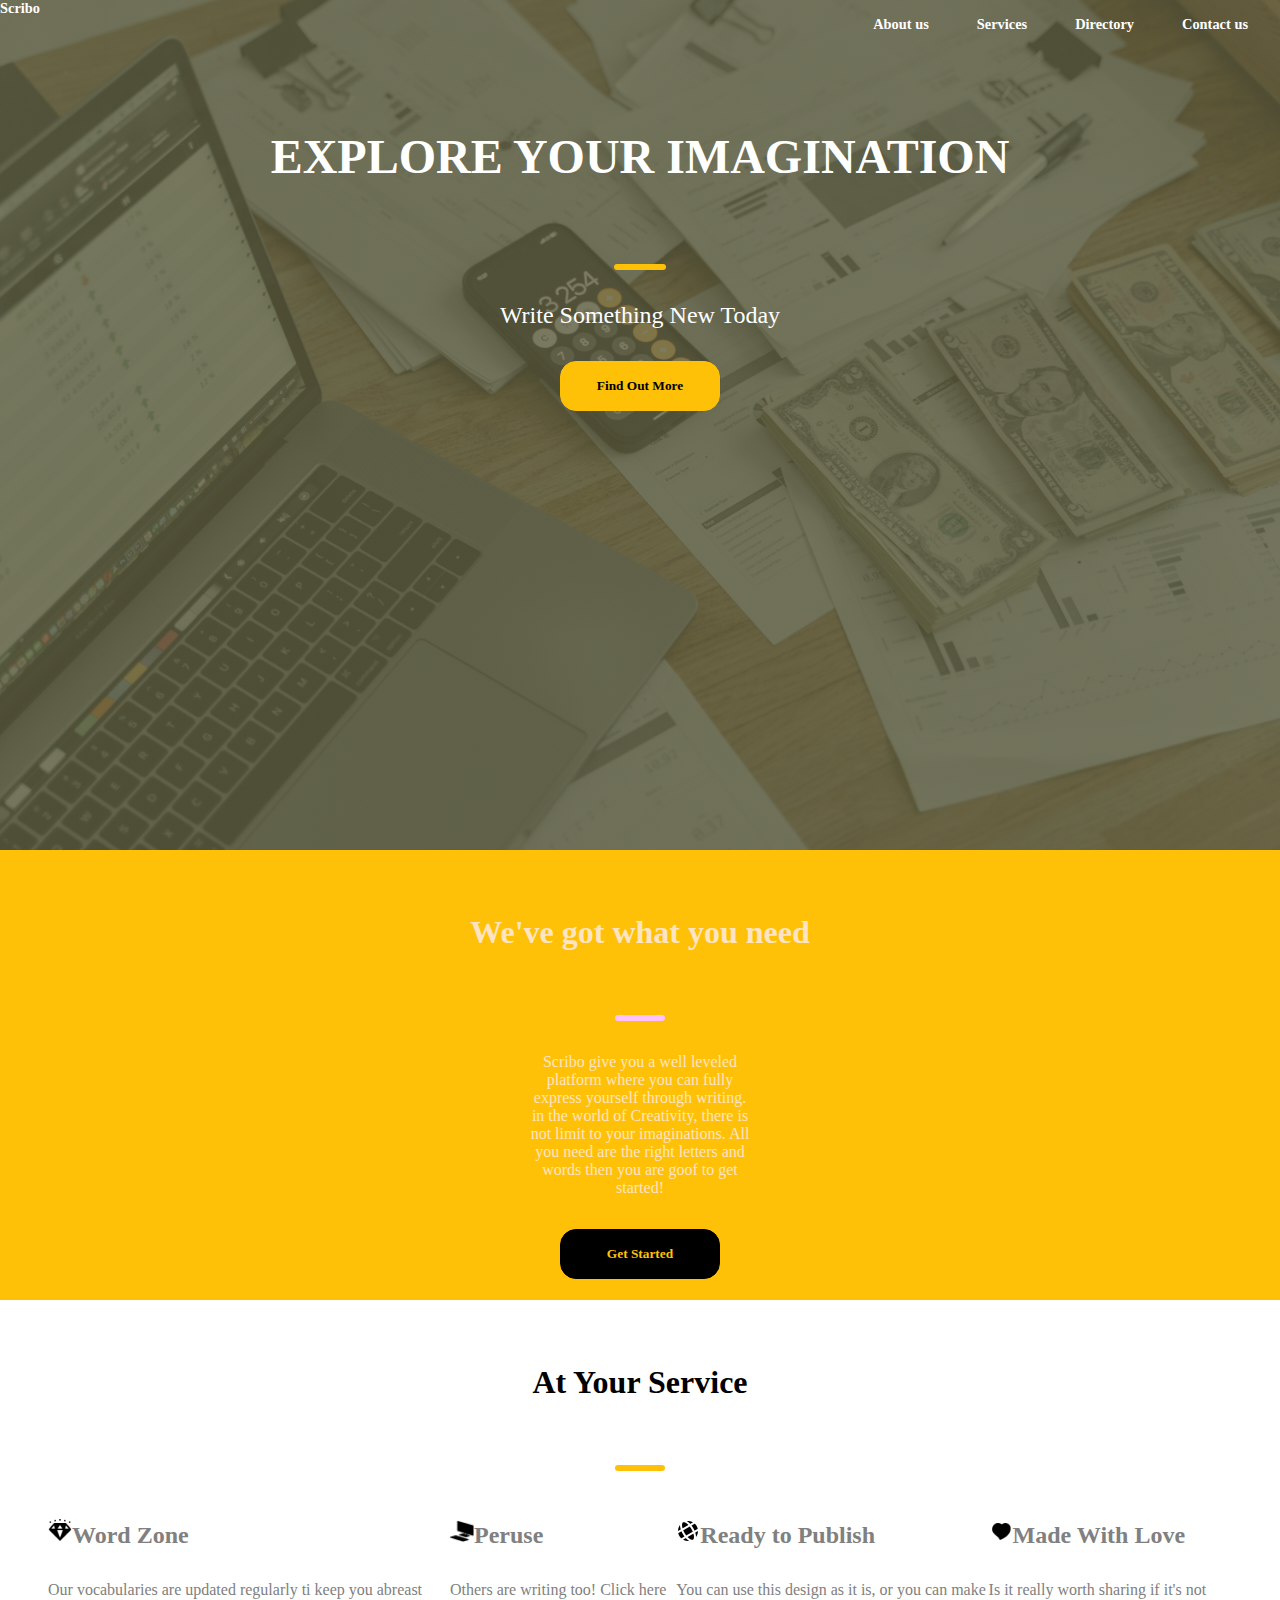
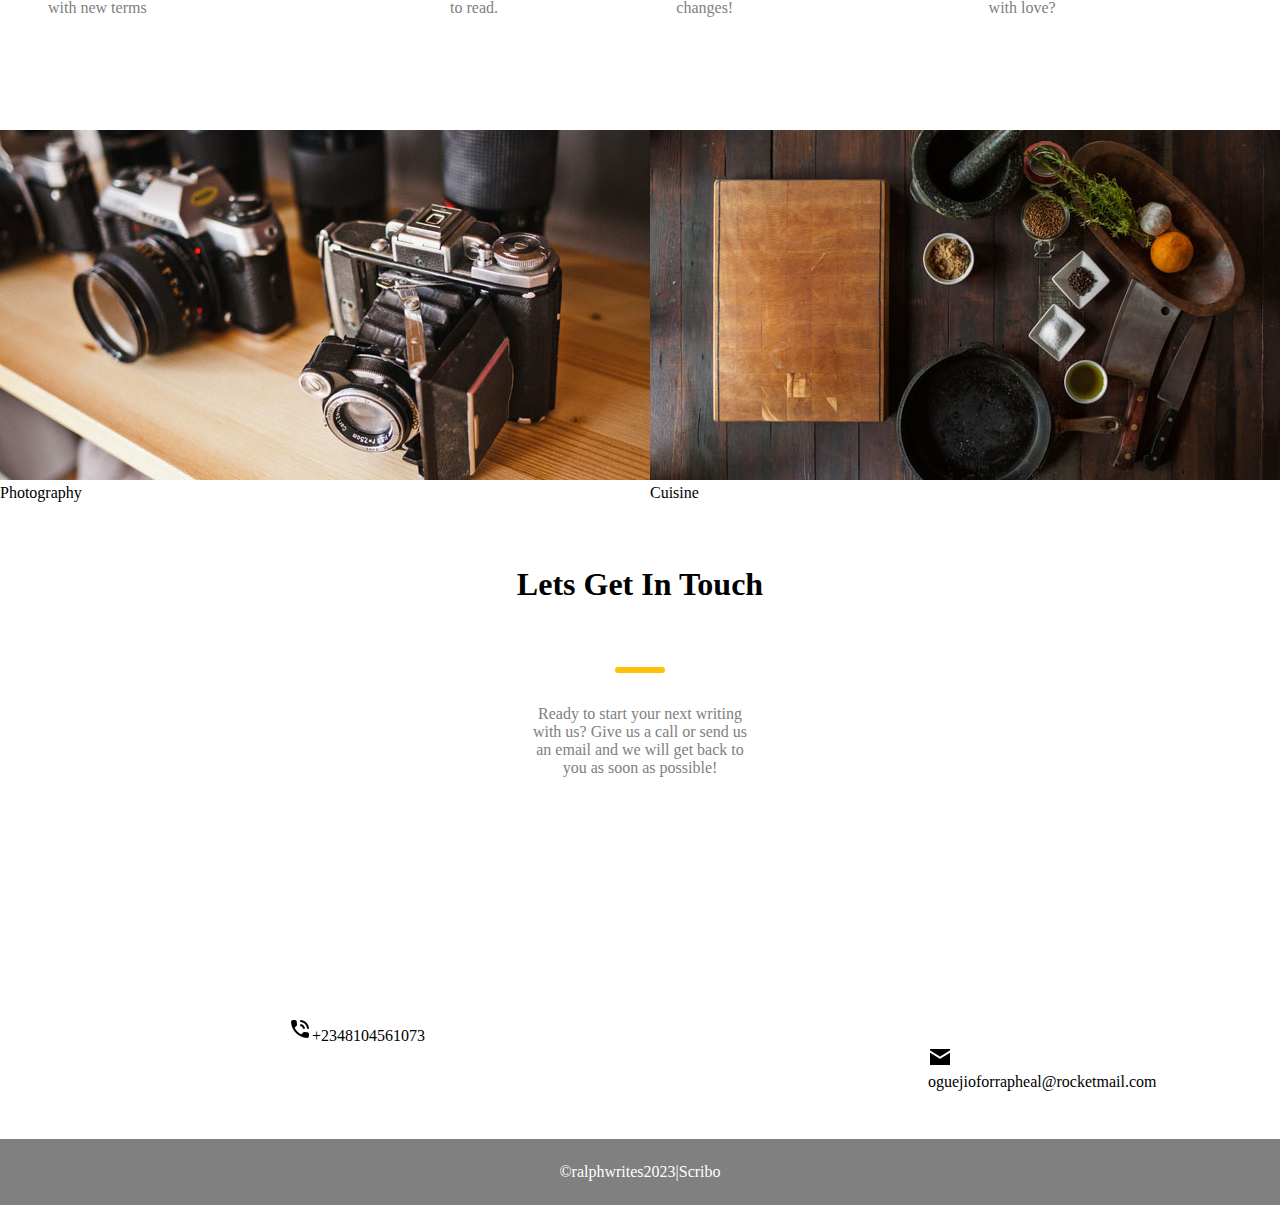
<file: index.html>
<!DOCTYPE html>
<html lang="en">
<head>
    <meta charset="UTF-8">
    <meta http-equiv="X-UA-Compatible" content="IE=edge">
    <meta name="viewport" content="width=device-width, initial-scale=1.0">
    <link type="text/css" rel="stylesheet" href="./style.css">
    <title>Scribo</title>
</head>
<body>
    <section class="contain">
        <header>
            <div>
                <p>Scribo</p>
            </div>
            <nav>
                <ul>
                    <li>About us</li>
                    <li>Services</li>
                    <li>Directory</li>
                    <li> <p class="contactUs"> <a href="./Log-in/login.html"> <span>Contact us</span> </a></p> </li>
                </ul>
            </nav>
        </header>
        <section class="explore">
            <h1>EXPLORE YOUR IMAGINATION</h1>
            <div class="hr1">
                <hr class="line1">
            </div>
            <p>Write Something New Today</p>
            <div class="button1">
                <button class="button-c">Find Out More</button>
            </div>
        </section>
        </section>
        <section class="needs">
            <h3>We've got what you need</h3>
            <div class="hr2">
                <hr>
            </div>
            <p>Scribo give you a well leveled platform where you can fully express yourself through 
                writing. in the world of Creativity, there is not limit to your imaginations. 
                All you need are the right letters and words then you are goof to get started!</p>
                <div class="started">
                    <button class="get-started">Get Started</button>
                </div>
        </section>
        <section class="services">
            <h2>At Your Service</h2>
            <div class="hr3">
                <hr class="line3">
            </div>
            <div class="word-wrap">
                <div class="word-zone">
                    <p class="subtitle"><img src="./assets/image/icons8-sparkling-diamond-30.png" class="pic-icon">Word Zone</p>
                    <p class="description">Our vocabularies are updated regularly ti keep you abreast with new terms</p>
                </div>
                <div class="peruse">
                    <p class="subtitle"><img src="./assets/image/icons8-my-computer-50.png" class="pic-icon">Peruse</p>
                    <p class="description">Others are writing too! Click here to read.</p>
                </div>
                <div class="publish">
                    <p class="subtitle"><img src="./assets/image/icons8-earth-globe-24.png" class="pic-icon">Ready to Publish</p>
                    <p class="description">You can use this design as it is, or you can make changes!</p>
                </div>
                <div class="love">
                    <p class="subtitle"><img src="./assets/image/icons8-hand-drawn-heart-30.png" class="pic-icon">Made With Love</p>
                    <p class="description">Is it really worth sharing if it's not with love?</p>
                </div>
            </div>
        </section>
        <section class="pictures">
            <div class="photography">
                <img src="./assets/image/photography.jpg">
                <p>Photography</p>
            </div>
            <div class="picture">
                <img src="./assets/image/cuisine.jpg">
                <p>Cuisine</p>
            </div>
        </section>
        <section class="get-in-touch">
            <h4>Lets Get In Touch</h4>
            <div class="hr4">
                <hr class="line4">
            </div>
            <p>Ready to start your next writing with us? Give us a call or send us an email and we will get back to you as soon as possible!</p>
        </section>
        <section class="pre-end">
            <div class="contant-email">
                <div class="contact">
                    <p><img src="./assets/image/icons8-ringer-volume-24.png">+2348104561073</p>
                </div>
                <div class="email">
                    <p><img src="./assets/image/icons8-mail-24.png">oguejioforrapheal@rocketmail.com</p>
                </div>
            </div>
        </section>
        <footer>&copy;ralphwrites2023|Scribo</footer>
</body>
</html>
</file>
<file: style.css>
* {
padding: 0;
margin: 0;
font-family: Georgia, 'Times New Roman', Times, serif;
}

header {
    font-weight: bold;
    font-size: 0.9rem;
    display: flex;
    flex-direction: row;
    justify-content: space-between;
}

nav ul li {
    list-style: none;
    margin-right: 1rem;
    padding: 1rem;
}

nav ul {
    display: flex;
    flex-direction: row;
    justify-content: space-between;
}

.contain {
    background: linear-gradient(rgba(95, 94, 63, 0.8), rgba(95, 94, 63, 0.8)), url(./assets/image/pexels-tima-miroshnichenko-6694543.jpg);
    background-size: cover;
    height: 850px;
    background-repeat: no-repeat;
    background-position: center;
    color: white;
}

.hr1 {
    display: flex;
    align-items: center;
    justify-content: center;
}

.explore h1 {
    font-size: 3rem;
    font-weight: 900;
    text-align: center;
    padding: 3rem;
    margin: 2rem;
}

.line1 {
    width: 2.9rem;
    background-color: #ffc107;
    padding: 3px;
    border: 1px;
    border-color: #ffc107;
    border-radius: 1rem;
}

.explore p {
    font-size: 1.5rem;
    font-weight: 300;
    text-align: center;
    padding-top: 2rem;
    padding-bottom: 2rem;
}

.button1 {
    display: flex;
    align-items: center;
    justify-content: center;
}

.button-c {
    background-color: #ffc107;
    border-color: white;
    padding: 1rem;
    font-weight: 900;
    border: 1px solid #ffc107;
    border-radius: 1rem;
    width: 10rem;
}

.needs {
    background-color: #ffc107;
    height: 450px;
    color: bisque;
}

.needs h3 {
    font-size: 2rem;
    font-weight: bold;
    text-align: center;
    padding: 4rem;
}

.needs p {
    font-size: 1rem;
    font-weight: 100;
    text-align: center;
    padding-left: 33rem;
    padding-right: 33rem;
    padding-top: 2rem;
    padding-bottom: 2rem;
}

.hr2 {
    display: flex;
    align-items: center;
    justify-content: center;
}

.needs hr {
    width: 2.8rem;
    background-color: #ffc1ff;
    border: 1px;
    border-radius: 1rem;
    border-color: #ffc1ff;
    padding: 3px;
    
}

.started {
    display: flex;
    align-items: center;
    justify-content: center;
}

.needs button {
    background-color: black;
    border-color: whitesmoke;
    padding: 1rem;
    font-weight: 900;
    border: 1px solid black;
    border-radius: 1rem;
    width: 10rem;
    color: #ffc107;
}

.services {
    background-color: #ffffff;
    height: 350px;
    color: black;
    margin-bottom: 5rem;
}

.services h2 {
    font-size: 2rem;
    font-weight: bold;
    text-align: center;
    padding: 4rem;
    
}

.hr3 {
    display: flex;
    align-items: center;
    justify-content: center;
}

.services hr {
    width: 2.8rem;
    background-color: #ffc107;
    border: 1px;
    border-radius: 1rem;
    border-color: #ffc107;
    padding: 3px;
}

.word-wrap {
    display: flex;
    flex-direction: row;
    justify-content: space-evenly;
    padding: 3rem;
    color: #808080;
}

.pic-icon {
    width: 100%;
    max-width: 1.5rem;
    height: auto;
    color: #ffc107;
}

.word-zone:hover {
    cursor: pointer;
    background: linear-gradient(greenyellow, orange, yellow);
    padding: 1rem;
    height: 150px;
}

.peruse:hover {
    cursor: pointer;
    background: linear-gradient(greenyellow, orange, yellow);
    padding: 1rem;
    height: 150px;
}

.publish:hover {
    cursor: pointer;
    background: linear-gradient(greenyellow, orange, yellow);
    padding: 1rem;
    height: 150px;
}

.love:hover {
    cursor: pointer;
    background: linear-gradient(greenyellow, orange, yellow);
    padding: 1rem;
    height: 150px;
}

.subtitle {
    font-size: 1.5rem;
    font-weight: 700;
    padding-bottom: 2rem;
}

.description {
    font-weight: 300;
}

.pictures {
    display: flex;
    flex-direction: row;
    justify-content: space-between;
    margin-top: 1rem;
    margin-right: 0;
    margin-left: 0;
}

.photography {
    height: 350px;
    width: 650px;
}

.get-in-touch h4 {
    font-size: 2rem;
    font-weight: bold;
    text-align: center;
    padding: 4rem;
}

.hr4 {
    display: flex;
    text-align: center;
    justify-content: center;
}

.get-in-touch hr {
    width: 2.8rem;
    background-color: #ffc107;
    border: 1px;
    border-radius: 1rem;
    border-color: #ffc107;
    padding: 3px;
}

.get-in-touch p {
    font-size: 1rem;
    font-weight: 100;
    text-align: center;
    padding-left: 33rem;
    padding-right: 33rem;
    color: #808080;
    padding-top: 2rem;
    padding-bottom: 5rem;
}

.pre-end {
    display: flex;
    justify-content: space-between;
    padding: 3rem;
    margin-top: 1rem;
}

.contact-email {
    display: flex;
}

.contact {
    padding-left: 15rem;
    padding-right: 15rem;
    padding-top: 6rem;
}

.email {
    padding-left: 55rem;
    padding-right: 15rem;
    
}

.email a {
    color: #ffc107;
    text-decoration: none;
}

footer {
    background-color: #808080;
    color: white;
    text-align: center;
    padding: 1.5rem;
}

a {
    text-decoration: none;
    color: #ffffff;
}
</file>
